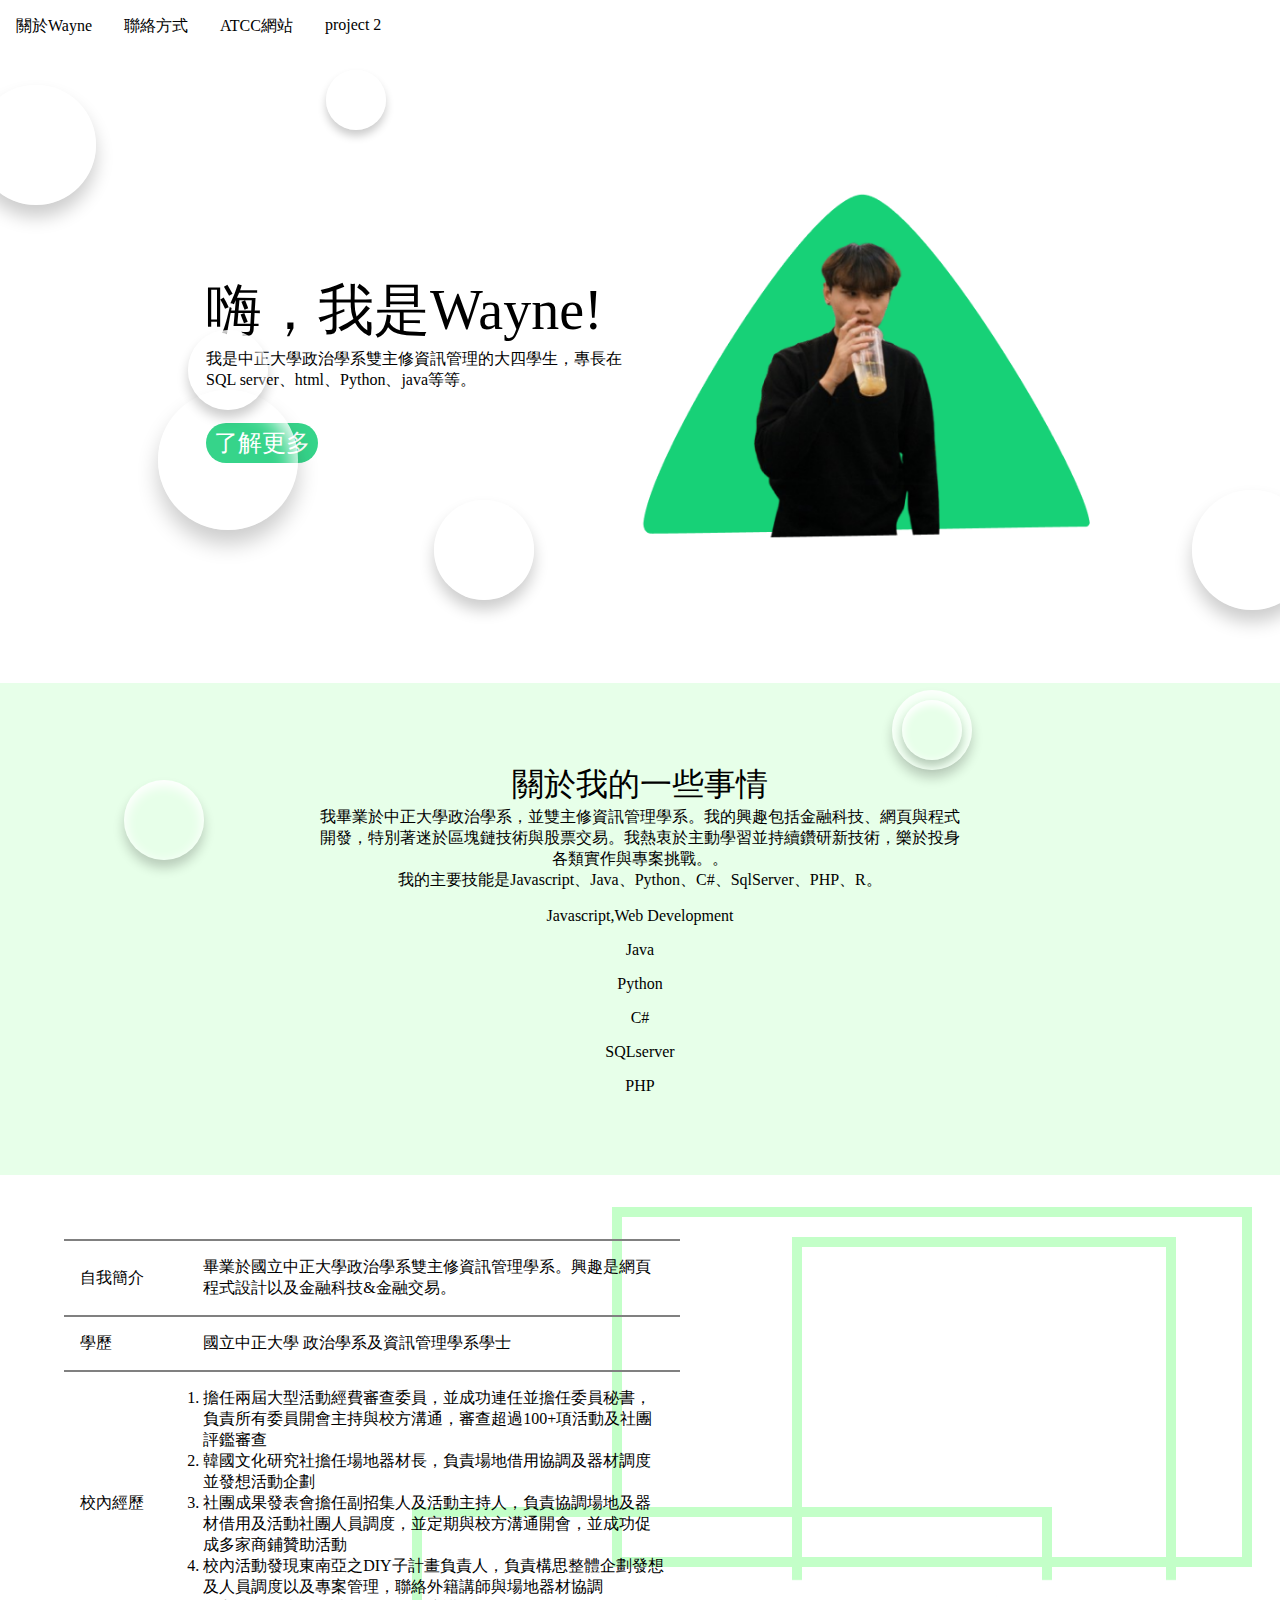
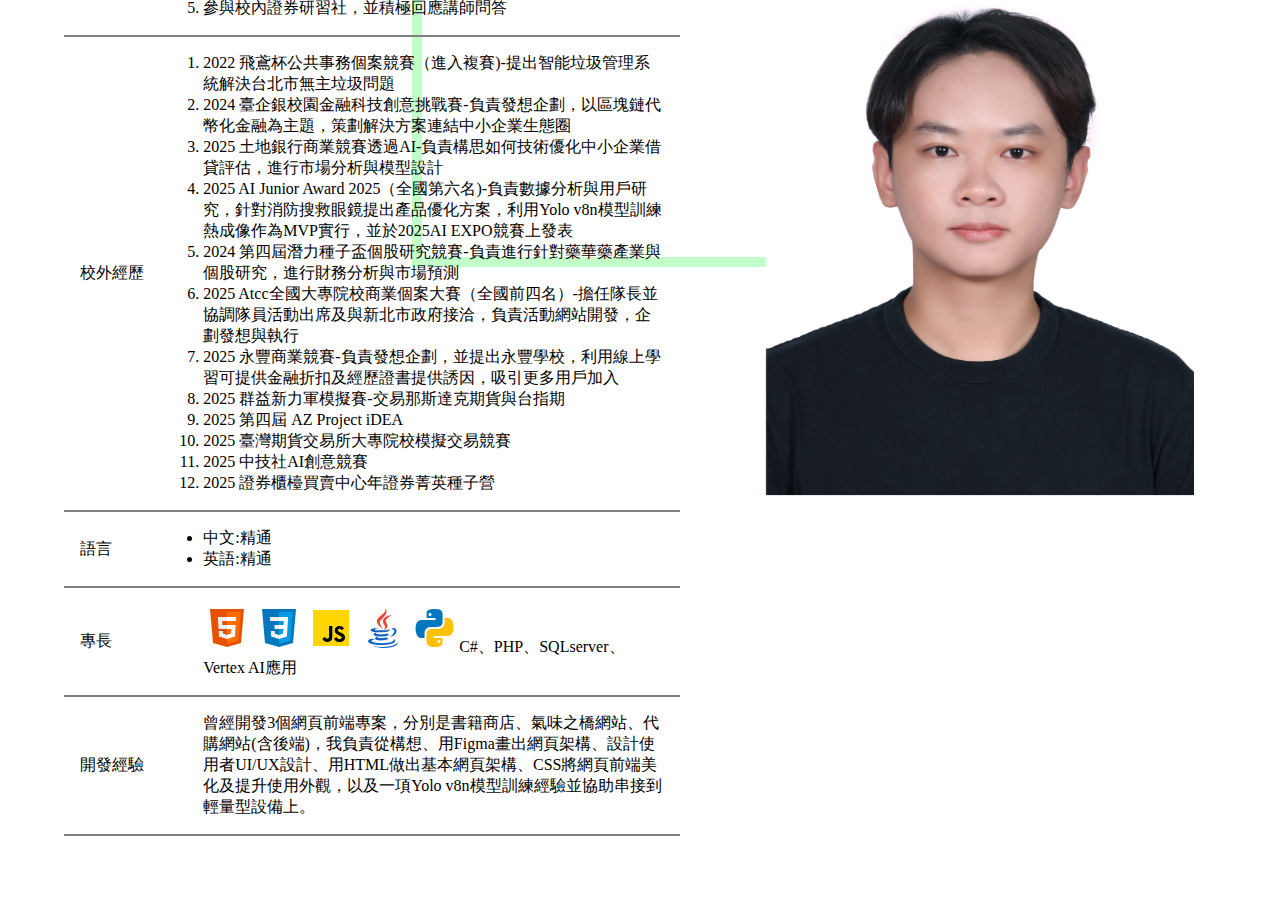
<file: project3 個人網站/index.html>
<!DOCTYPE html>
<html lang="zh-Hants">
  <head>
    <meta charset="UTF-8" />
    <meta name="viewport" content="width=device-width, initial-scale=1.0" />
    <title>Wayne的個人網頁</title>
    <link
      href="https://cdn.jsdelivr.net/npm/bootstrap@5.3.6/dist/css/bootstrap.min.css"
      rel="stylesheet"
      integrity="sha384-4Q6Gf2aSP4eDXB8Miphtr37CMZZQ5oXLH2yaXMJ2w8e2ZtHTl7GptT4jmndRuHDT"
      crossorigin="anonymous"
    />
    <link rel="stylesheet" href="./styles/style.css" />
    <link rel="stylesheet" href="./styles/bubble.css">
  </head>
  <body>
    <nav>
      <ul>
        <li><a href="#">關於Wayne</a></li>
        <li><a href="./contact.html">聯絡方式</a></li>
        <li><a target="_blank" href="./Project 1/index.html">ATCC網站</a></li>
        <li><a target="_blank" href="#">project 2</a></li>
      </ul>
    </nav>

    <main>
      <div id="background-wrap">
    <div class="bubble x1"></div>
    <div class="bubble x2"></div>
    <div class="bubble x3"></div>
    <div class="bubble x4"></div>
    <div class="bubble x5"></div>
    <div class="bubble x6"></div>
    <div class="bubble x7"></div>
    <div class="bubble x8"></div>
    <div class="bubble x9"></div>
    <div class="bubble x10"></div>
</div>

      <section class="main-area">
        <div class="info">
          <h1>嗨，我是Wayne!</h1>
          <h2>
            我是中正大學政治學系雙主修資訊管理的大四學生，專長在SQL
            server、html、Python、java等等。
          </h2>
          <a href="./contact.html">了解更多</a>
        </div>
        <div class="img-area">
          <img src="./pictures/綠背景照片.png" alt="個人照片" />
        </div>
      </section>
      <section class="about-me">
        <section class="description">
          <h2>關於我的一些事情</h2>
          <p>
            我畢業於中正大學政治學系，並雙主修資訊管理學系。我的興趣包括金融科技、網頁與程式開發，特別著迷於區塊鏈技術與股票交易。我熱衷於主動學習並持續鑽研新技術，樂於投身各類實作與專案挑戰。。
          </p>
          <p>我的主要技能是Javascript、Java、Python、C#、SqlServer、PHP、R。</p>

          <div class="progress-bar-area">
            <p>Javascript,Web Development</p>
            <div class="progress">
              <div
                class="progress-bar progress-bar-striped progress-bar-animated"
                role="progressbar"
                aria-valuenow="75"
                aria-valuemin="0"
                aria-valuemax="100"
                style="width: 100%"
              ></div>
            </div>
            <p>Java</p>
            <div class="progress">
              <div
                class="progress-bar progress-bar-striped progress-bar-animated bg-success"
                role="progressbar"
                aria-valuenow="75"
                aria-valuemin="0"
                aria-valuemax="100"
                style="width: 95%"
              ></div>
            </div>
            <p>Python</p>
            <div class="progress">
              <div
                class="progress-bar progress-bar-striped progress-bar-animated bg-info"
                role="progressbar"
                aria-valuenow="75"
                aria-valuemin="0"
                aria-valuemax="100"
                style="width: 100%"
              ></div>
            </div>
            <p>C#</p>
            <div class="progress">
              <div
                class="progress-bar progress-bar-striped progress-bar-animated bg-warning"
                role="progressbar"
                aria-valuenow="75"
                aria-valuemin="0"
                aria-valuemax="100"
                style="width: 80%"
              ></div>
            </div>
            <p>SQLserver</p>
            <div class="progress">
              <div
                class="progress-bar progress-bar-striped progress-bar-animated bg-danger"
                role="progressbar"
                aria-valuenow="75"
                aria-valuemin="0"
                aria-valuemax="100"
                style="width: 100%"
              ></div>
            </div>
            <p>PHP</p>
            <div class="progress">
              <div
                class="progress-bar progress-bar-striped progress-bar-animated"
                role="progressbar"
                aria-valuenow="75"
                aria-valuemin="0"
                aria-valuemax="100"
                style="width: 100%"
              ></div>
            </div>
          </div>
          </div>
        </section>
      </section>
      <section class="resume">
        <section class="table">
          <table>
            <tr style="border-top: 2px solid gray;">
              <td style="width: 20%;">自我簡介</td>
              <td style="width: 80%;">畢業於國立中正大學政治學系雙主修資訊管理學系。興趣是網頁程式設計以及金融科技&金融交易。</td>
            </tr>
            <tr>
              <td>學歷</td>
              <td>國立中正大學  政治學系及資訊管理學系學士</td>
            </tr>
            <tr>
              <td>校內經歷</td>
              <td>
                <ol>
                  <li>擔任兩屆大型活動經費審查委員，並成功連任並擔任委員秘書，負責所有委員開會主持與校方溝通，審查超過100+項活動及社團評鑑審查</li>
                  <li>韓國文化研究社擔任場地器材長，負責場地借用協調及器材調度並發想活動企劃</li>
                  <li>社團成果發表會擔任副招集人及活動主持人，負責協調場地及器材借用及活動社團人員調度，並定期與校方溝通開會，並成功促成多家商鋪贊助活動</li>
                  <li>校內活動發現東南亞之DIY子計畫負責人，負責構思整體企劃發想及人員調度以及專案管理，聯絡外籍講師與場地器材協調</li>
                  <li>參與校內證券研習社，並積極回應講師問答</li>
                </ol>
              </td>
            </tr>
            <tr>
              <td>校外經歷</td>
              <td>
                <ol>
                  <li>2022 飛鳶杯公共事務個案競賽（進入複賽)-提出智能垃圾管理系統解決台北市無主垃圾問題</li>
                  <li>2024 臺企銀校園金融科技創意挑戰賽-負責發想企劃，以區塊鏈代幣化金融為主題，策劃解決方案連結中小企業生態圈</li>
                  <li>2025 土地銀行商業競賽透過AI-負責構思如何技術優化中小企業借貸評估，進行市場分析與模型設計</li>
                  <li>2025 AI Junior Award 2025（全國第六名)-負責數據分析與用戶研究，針對消防搜救眼鏡提出產品優化方案，利用Yolo v8n模型訓練熱成像作為MVP實行，並於2025AI EXPO競賽上發表</li>
                  <li>2024 第四屆潛力種子盃個股研究競賽-負責進行針對藥華藥產業與個股研究，進行財務分析與市場預測</li>
                  <li>2025 Atcc全國大專院校商業個案大賽（全國前四名）-擔任隊長並協調隊員活動出席及與新北市政府接洽，負責活動網站開發，企劃發想與執行</li>
                  <li>2025 永豐商業競賽-負責發想企劃，並提出永豐學校，利用線上學習可提供金融折扣及經歷證書提供誘因，吸引更多用戶加入</li>
                  <li>2025 群益新力軍模擬賽-交易那斯達克期貨與台指期</li>
                  <li>2025 第四屆 AZ Project iDEA</li>
                  <li>2025 臺灣期貨交易所大專院校模擬交易競賽</li>
                  <li>2025 中技社AI創意競賽</li>
                  <li>2025 證券櫃檯買賣中心年證券菁英種子營</li>
                </ol>
              </td>
            </tr>
            <tr>
              <td>語言</td>
              <td>
                <ul>
                  <li>中文:精通</li>
                  <li>英語:精通</li>
                </ul>
              </td>
            </tr>
            <tr>
              <td>專長</td>
              <td>
                <img src="./ICONS/icons8-html-5.svg" alt="HTML5">
                <img src="./ICONS/icons8-css3.svg" alt="CSS3">
                <img src="./ICONS/icons8-javascript.svg" alt="JS">
                <img src="./ICONS/icons8-java.svg" alt="JAVA">
                <img src="./ICONS/icons8-python.svg" alt="Python">C#、PHP、SQLserver、Vertex AI應用
              </td>
            </tr>
            <tr>
              <td>開發經驗</td>
              <td>曾經開發3個網頁前端專案，分別是書籍商店、氣味之橋網站、代購網站(含後端)，我負責從構想、用Figma畫出網頁架構、設計使用者UI/UX設計、用HTML做出基本網頁架構、CSS將網頁前端美化及提升使用外觀，以及一項Yolo v8n模型訓練經驗並協助串接到輕量型設備上。</td>
            </tr>
          </table>
        </section>
        <section class="picture">
          <img src="./pictures/長照片.jpg" alt="個人照片">
          <div class="greenRect"></div>
          <div class="greenRect2"></div>
          <div class="greenRect3"></div>
        </section>
      </section>
    </main>
    <script
      src="https://cdn.jsdelivr.net/npm/bootstrap@5.3.6/dist/js/bootstrap.bundle.min.js"
      integrity="sha384-j1CDi7MgGQ12Z7Qab0qlWQ/Qqz24Gc6BM0thvEMVjHnfYGF0rmFCozFSxQBxwHKO"
      crossorigin="anonymous"
    ></script>
    <script src="./app.js"></script> 
  </body>
</html>
</file>
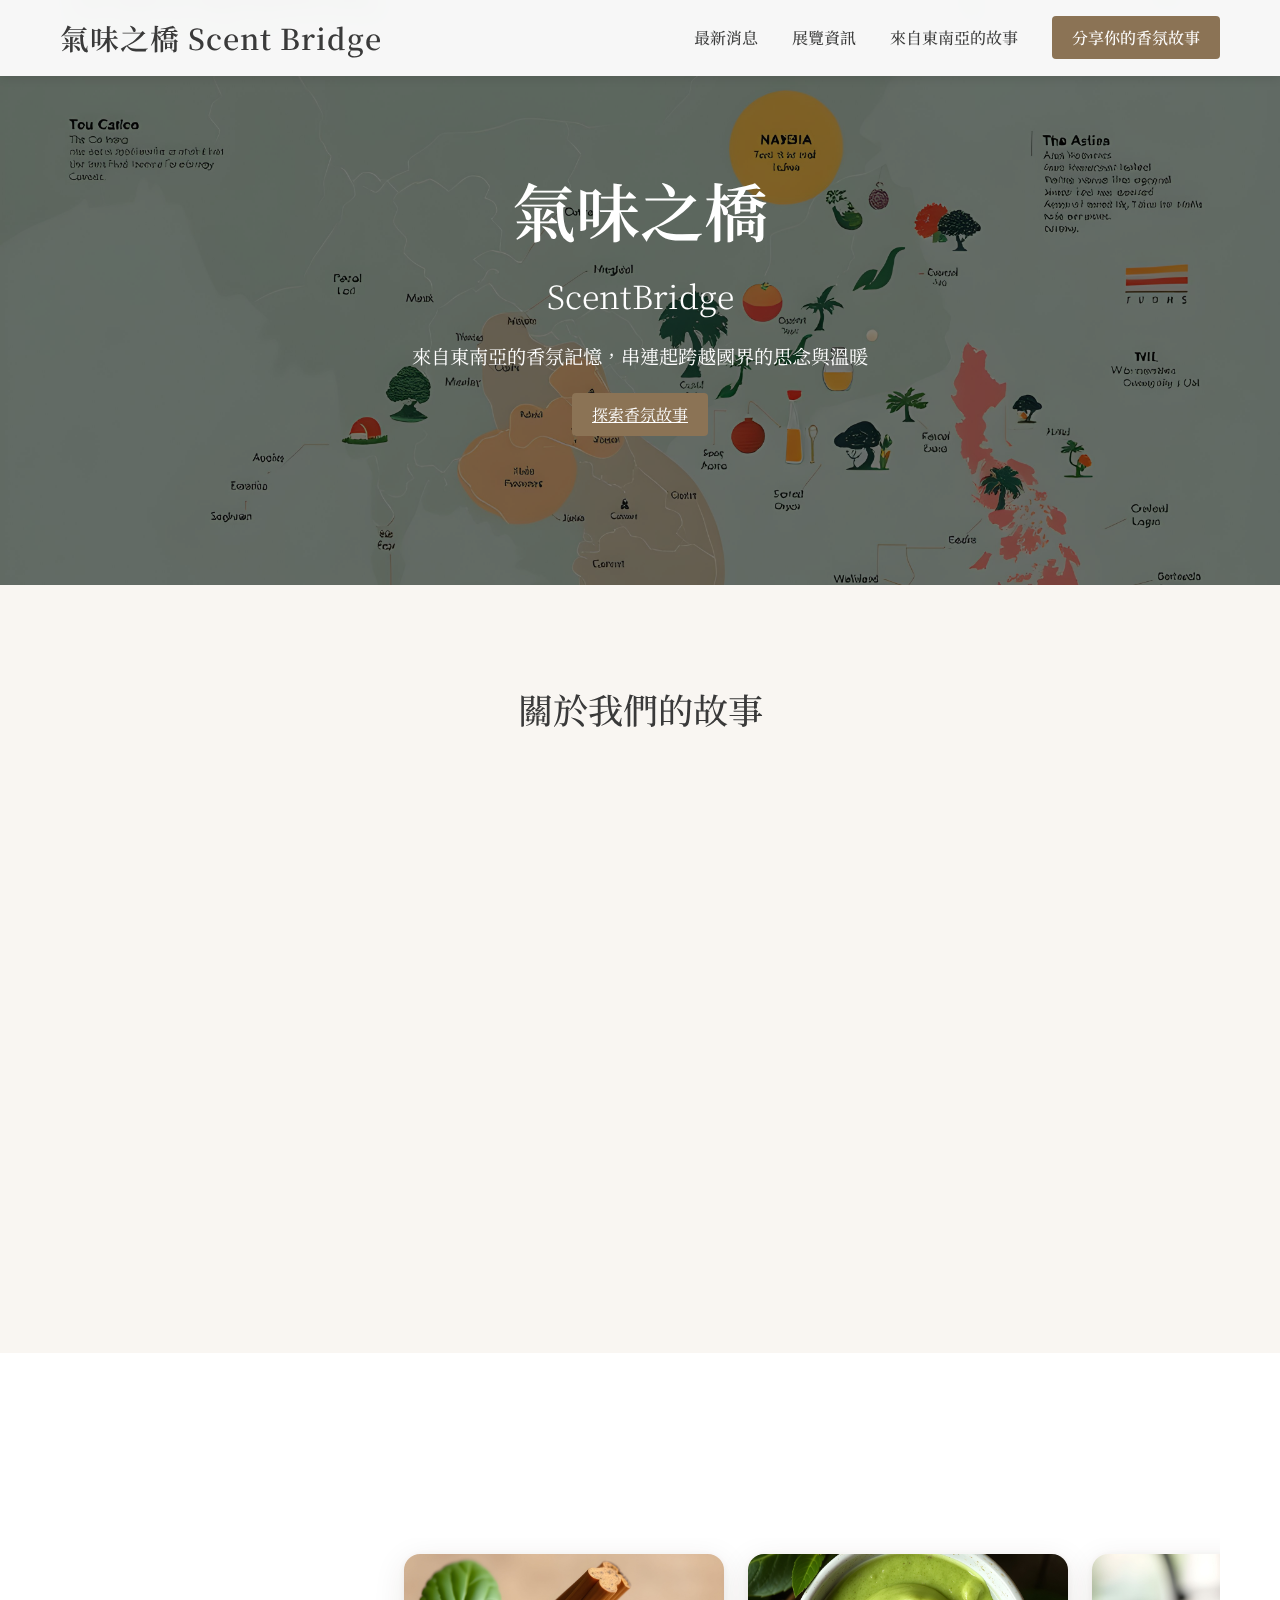
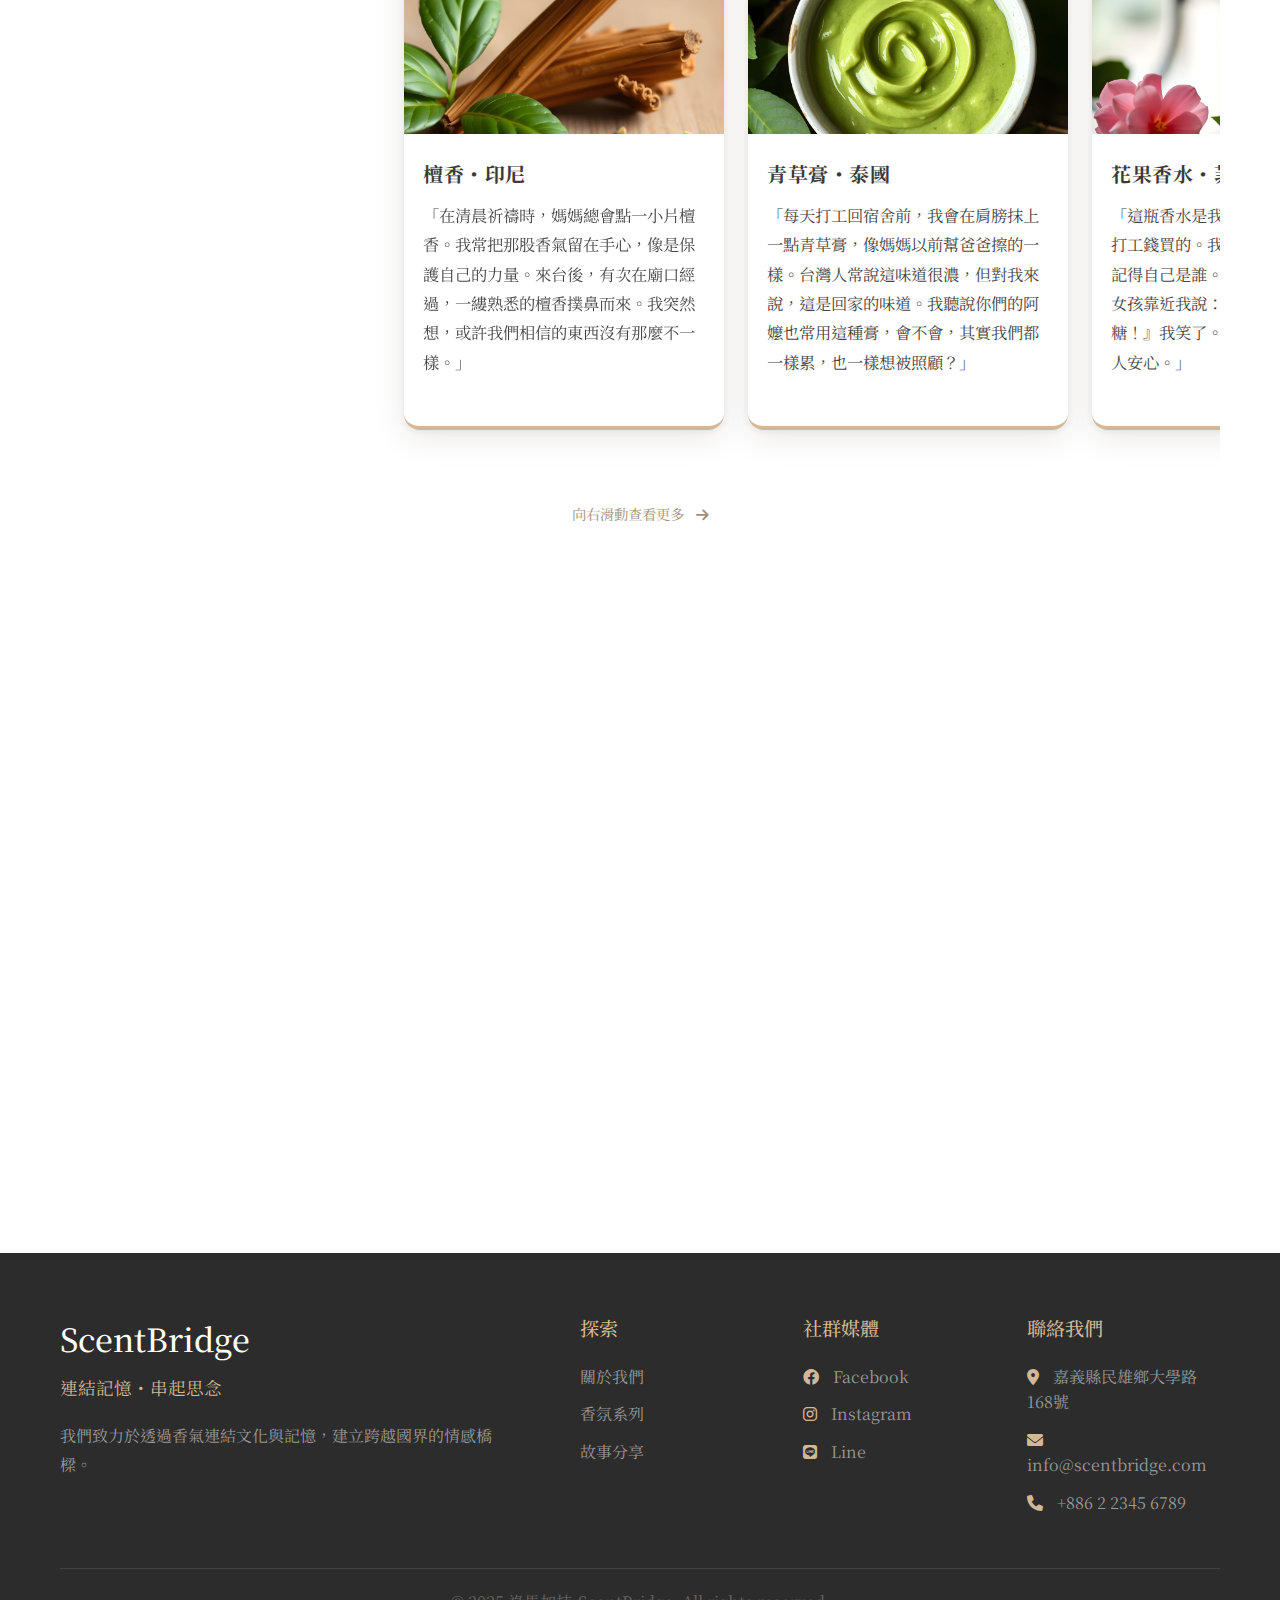
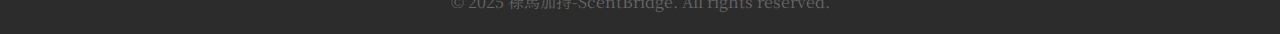
<file: project3 個人網站/pictures/Project 1/index.html>
<!DOCTYPE html>
<html lang="zh-TW">
  <head>
    <meta charset="UTF-8" />
    <meta name="viewport" content="width=device-width, initial-scale=1.0" />
    <title>氣味之橋 Scent Bridge</title>
    <link rel="stylesheet" href="css/style.css" />
    <link rel="stylesheet" href="css/map-style.css" />
    <link rel="stylesheet" href="https://unpkg.com/aos@next/dist/aos.css" />
    <link
      rel="stylesheet"
      href="https://cdnjs.cloudflare.com/ajax/libs/font-awesome/6.0.0/css/all.min.css"
    />
    <link
      href="https://fonts.googleapis.com/css2?family=Noto+Serif+TC:wght@300;400;500;600;700&display=swap"
      rel="stylesheet"
    />
  </head>
  <body>
    <!-- 導航欄 -->
    <nav class="navbar">
      <div class="container">
        <div class="logo">
          <a href="#">氣味之橋 Scent Bridge</a>
        </div>
        <div class="nav-links">
          <a href="#news">最新消息</a>
          <a href="#exhibition">展覽資訊</a>
          <a href="#products">來自東南亞的故事</a>
          <a href="#stories" class="cta-button">分享你的香氛故事</a>
        </div>
      </div>
    </nav>

    <!-- Hero 區塊 -->
    <section class="hero" style="background-image: url('images/hero-bg.jpg')">
      <div class="hero-overlay"></div>
      <div class="hero-content" data-aos="fade-up">
        <h1>氣味之橋</h1>
        <h2 class="subtitle">ScentBridge</h2>
        <p>來自東南亞的香氛記憶，串連起跨越國界的思念與溫暖</p>
        <a href="#products" class="cta-button">探索香氛故事</a>
      </div>
    </section>

    <!-- 關於我們 -->
    <section id="about" class="about">
      <div class="container">
        <h2 data-aos="fade-up">關於我們的故事</h2>
        <div class="about-content">
          <div class="about-text" data-aos="fade-right">
            <p>
              我們相信，每一種香氣都承載著獨特的記憶與文化。透過東南亞移工們的生命經驗，我們利用一系列富有故事性的香氛，讓大家能夠更了解東南亞的香氛文化。
            </p>
            <p>
              這些香氛不僅是一種氣味，更是一座橋樑，連結著遠方的家鄉、思念的親人，以及在異鄉打拼的每一個溫暖時刻。
            </p>
            <p>
              我們希望透過這些香氛，讓更多人認識並理解移工朋友們的故事，同時也為他們創造一個分享生命經驗的平台。
            </p>
          </div>
          <div class="about-stats" data-aos="fade-left">
            <div class="stat-item">
              <span class="stat-number">1000+</span>
              <span class="stat-text">故事收集</span>
            </div>
            <div class="stat-item">
              <span class="stat-number">4</span>
              <span class="stat-text">特色香氛</span>
            </div>
            <div class="stat-item">
              <span class="stat-number">4</span>
              <span class="stat-text">東南亞國家</span>
            </div>
          </div>
        </div>
      </div>
    </section>

    <!-- 香氛展示 -->
    <section id="products" class="products">
      <div class="container">
        <h2 data-aos="fade-up">來自東南亞的故事</h2>
        <div class="product-grid">
          <div class="product-card" data-aos="fade-up">
            <div class="product-image">
              <img src="images/jasmine.jpg" alt="茉莉花香・越南" />
              <div class="product-overlay">
                <div class="product-details">
                  <span class="country">越南</span>
                  <span class="scent-type">花香調</span>
                </div>
              </div>
            </div>
            <div class="product-info">
              <h3>茉莉花香・越南</h3>
              <p class="story">
                「這味道讓我想起媽媽幫我梳頭髮的時候，她總會把茉莉花編進我的辮子裡。那時候我還不知道，長大後會在異國的街頭，聞到一樣的香氣。那天，在台灣一位奶奶家幫忙，她打開衣櫃時，我竟聞到了茉莉花的香。突然覺得，離家沒那麼遠了。」
              </p>
            </div>
          </div>

          <div class="product-card">
            <div class="product-image">
              <img src="images/sandalwood.jpg" alt="檀香" />
            </div>
            <div class="product-info">
              <h3>檀香・印尼</h3>
              <p class="story">
                「在清晨祈禱時，媽媽總會點一小片檀香。我常把那股香氣留在手心，像是保護自己的力量。來台後，有次在廟口經過，一縷熟悉的檀香撲鼻而來。我突然想，或許我們相信的東西沒有那麼不一樣。」
              </p>
            </div>
          </div>

          <div class="product-card">
            <div class="product-image">
              <img src="images/herbal.jpg" alt="青草膏" />
            </div>
            <div class="product-info">
              <h3>青草膏・泰國</h3>
              <p class="story">
                「每天打工回宿舍前，我會在肩膀抹上一點青草膏，像媽媽以前幫爸爸擦的一樣。台灣人常說這味道很濃，但對我來說，這是回家的味道。我聽說你們的阿嬤也常用這種膏，會不會，其實我們都一樣累，也一樣想被照顧？」
              </p>
            </div>
          </div>

          <div class="product-card">
            <div class="product-image">
              <img src="images/perfume.jpg" alt="花果香水" />
            </div>
            <div class="product-info">
              <h3>花果香水・菲律賓</h3>
              <p class="story">
                「這瓶香水是我在離開家前，用第一份打工錢買的。我希望不管走到哪裡，都記得自己是誰。有次在捷運站，有個小女孩靠近我說：『姐姐你好香，像水果糖！』我笑了。原來，我的香氣也能讓人安心。」
              </p>
            </div>
          </div>
        </div>
        <div class="scroll-hint">
          向右滑動查看更多 <i class="fas fa-arrow-right"></i>
        </div>
      </div>
    </section>

    <!-- 故事分享區 -->
    <section id="stories" class="stories">
      <div class="container">
        <h2 data-aos="fade-up">分享你的香氛故事</h2>
        <div class="stories-wrapper">
          <div class="story-form" data-aos="fade-right">
            <form id="storyForm">
              <div class="form-group">
                <label for="name">你的名字</label>
                <input type="text" id="name" name="name" required />
              </div>
              <div class="form-group">
                <label for="country">來自哪裡</label>
                <select id="country" name="country" required>
                  <option value="">請選擇</option>
                  <option value="台灣">台灣</option>
                  <option value="越南">越南</option>
                  <option value="印尼">印尼</option>
                  <option value="泰國">泰國</option>
                  <option value="菲律賓">菲律賓</option>
                  <option value="其他">其他</option>
                </select>
              </div>
              <div class="form-group">
                <label for="story">你的香氛故事</label>
                <textarea id="story" name="story" required></textarea>
              </div>
              <button type="submit" class="submit-button">分享故事</button>
            </form>
          </div>

          <div class="story-list" data-aos="fade-up">
            <h3>大家的故事</h3>
            <div id="storyContainer" class="story-container">
              <!-- 故事由 JavaScript 動態添加 -->
            </div>
          </div>
        </div>
      </div>
    </section>

    <!-- 頁腳 -->
    <footer class="footer">
      <div class="container">
        <div class="footer-content">
          <div class="footer-brand">
            <div class="footer-logo">
              <h3>ScentBridge</h3>
              <p class="tagline">連結記憶・串起思念</p>
            </div>
            <div class="footer-description">
              <p>我們致力於透過香氣連結文化與記憶，建立跨越國界的情感橋樑。</p>
            </div>
          </div>

          <div class="footer-links">
            <div class="footer-column">
              <h4>探索</h4>
              <a href="#about">關於我們</a>
              <a href="#products">香氛系列</a>
              <a href="#stories">故事分享</a>
            </div>
            <div class="footer-column">
              <h4>社群媒體</h4>
              <a href="#"><i class="fab fa-facebook"></i> Facebook</a>
              <a href="#"><i class="fab fa-instagram"></i> Instagram</a>
              <a href="#"><i class="fab fa-line"></i> Line</a>
            </div>
            <div class="footer-column">
              <h4>聯絡我們</h4>
              <p>
                <i class="fas fa-map-marker-alt"></i> 嘉義縣民雄鄉大學路168號
              </p>
              <p><i class="fas fa-envelope"></i> info@scentbridge.com</p>
              <p><i class="fas fa-phone"></i> +886 2 2345 6789</p>
            </div>
          </div>
        </div>
        <div class="footer-bottom">
          <p>&copy; 2025 祿馬加持-ScentBridge. All rights reserved.</p>
        </div>
      </div>
    </footer>

    <script src="https://unpkg.com/aos@next/dist/aos.js"></script>
    <script>
      AOS.init({
        duration: 1000,
        once: true,
      });
    </script>
    <script src="js/main.js"></script>
    <script src="js/map.js"></script>
  </body>
</html>
</file>
<file: project3 個人網站/styles/style.css>
* {
  margin: 0;
  padding: 0;
  box-sizing: border-box;
}

h1,
h2,
h3,
h4,
h5,
h6 {
  font-weight: normal;
}

body {
  overflow-x: hidden;
}
body nav {
  background-color: white;
  position: sticky;
  top: 0;
  z-index: 5;
}
body nav ul {
  display: flex;
}
body nav ul li {
  list-style-type: none;
  margin: 1rem;
}
body nav ul li a {
  color: black;
  text-decoration: none;
  transition: all 0.1s ease;
}
body nav ul li a:hover {
  color: rgb(54, 212, 138);
}
body main section.main-area {
  min-height: 70vh;
  background-color: white;
  display: flex;
  flex-wrap: wrap;
  justify-content: center;
  align-items: center;
}
body main section.main-area div.info {
  flex-basis: 450px;
  padding: 1rem;
}
body main section.main-area div.info h1 {
  font-size: 3.5rem;
}
body main section.main-area div.info h2 {
  font-size: 1rem;
}
body main section.main-area div.info a {
  color: white;
  background-color: rgb(54, 212, 138);
  padding: 0.25rem 0.5rem;
  font-size: 1.5rem;
  border-radius: 20px;
  display: inline-block;
  margin-top: 2rem;
  text-decoration: none;
  transition: all 0.2s ease;
}
body main section.main-area div.info a:hover {
  transform: scale(1.2);
}
body main section.main-area div.img-area {
  flex-basis: 450px;
}
body main section.main-area div.img-area img {
  width: 450px;
}
body main section.about-me {
  background-color: rgb(231, 255, 233);
  padding: 5rem 0rem;
  display: flex;
  justify-content: center;
}
body main section.about-me section.description {
  width: 50%;
  text-align: center;
}
body main section.about-me section.description h2 {
  font-size: 2rem;
}
body main section.about-me section.description .progress-bar-area p {
  margin-top: 1rem;
}
body main section.resume {
  display: flex;
  flex-wrap: wrap;
  padding: 2rem;
}
body main section.resume section.table {
  flex: 5 0 500px;
  padding: 2rem;
}
body main section.resume section.table table {
  --bs-table-bg: none;
  border-collapse: collapse;
}
body main section.resume section.table table tr {
  border-bottom: 2px solid gray;
  transition: all 0.2s ease;
}
body main section.resume section.table table tr:hover {
  background-color: rgb(184, 255, 222);
}
body main section.resume section.table table tr td {
  padding: 1rem;
}
body main section.resume section.picture {
  flex: 1 1 500px;
  display: flex;
  justify-content: center;
  align-items: center;
  position: relative;
}
body main section.resume section.picture img {
  width: 80%;
}
body main section.resume section.picture div.greenRect {
  width: 30vw;
  height: 90vh;
  border: 10px solid rgb(195, 255, 200);
  position: absolute;
  top: 30px;
  left: 80px;
  z-index: -1;
}
body main section.resume section.picture div.greenRect2 {
  width: 50vw;
  height: 40vh;
  border: 10px solid rgb(195, 255, 200);
  position: absolute;
  top: 300px;
  left: -300px;
  z-index: -1;
}
body main section.resume section.picture div.greenRect3 {
  width: 50vw;
  height: 40vh;
  border: 10px solid rgb(195, 255, 200);
  position: absolute;
  top: 0px;
  left: -100px;
  z-index: -1;
}

@media screen and (max-width: 800px) {
  body main section.about-me section.description {
    width: 80%;
  }
  body main section.resume section.picture div.greenRect,
  body main section.resume section.picture div.greenRect2,
  body main section.resume section.picture div.greenRect3 {
    display: none;
  }
}
@media screen and (max-width: 800px) {
  body main section.about-me section.description {
    width: 80%;
  }
  body main section.resume {
    overflow-x: auto;
  }
  body main section.resume section.picture div.greenRect,
  body main section.resume section.picture div.greenRect2,
  body main section.resume section.picture div.greenRect3 {
    display: none;
  }
}
@media screen and (max-width: 500px) {
  body nav {
    position: static;
  }
  body nav ul {
    flex-direction: column;
  }
}/*# sourceMappingURL=style.css.map */
</file>
<file: project3 個人網站/styles/bubble.css>
#background-wrap {
  position: fixed;
  bottom: 0;
  top: 0;
  right: 0;
  left: 0;
  z-index: 0;
  pointer-events: none;
}

.bubble {
  width: 200px;
  height: 200px;
  border-radius: 50%;
  position: absolute;
  box-shadow: 0 20px 30px rgba(0, 0, 0, 0.2),
    inset 0px 10px 30px 5px rgba(255, 255, 255, 1);
}

@keyframes animateBubble {
  0% {
    margin-top: 1000px;
  }
  100% {
    margin-top: -100%;
  }
}

@keyframes sideWays {
  0% {
    margin-left: 0px;
  }
  100% {
    margin-left: 50px;
  }
}

.x1 {
  animation: animateBubble 25s linear infinite,
    sideWays 2s ease-in-out infinite alternate;
  left: -5%;
  top: 5%;
  transform: scale(0.6);
}

.x2 {
  animation: animateBubble 20s linear infinite,
    sideWays 4s ease-in-out infinite alternate;
  left: 5%;
  top: 80%;
  transform: scale(0.4);
}

.x3 {
  animation: animateBubble 28s linear infinite,
    sideWays 2s ease-in-out infinite alternate;
  left: 10%;
  top: 40%;
  transform: scale(0.7);
}

.x4 {
  animation: animateBubble 22s linear infinite,
    sideWays 3s ease-in-out infinite alternate;
  left: 20%;
  top: 0%;
  transform: scale(0.3);
}

.x5 {
  animation: animateBubble 29s linear infinite,
    sideWays 4s ease-in-out infinite alternate;
  left: 30%;
  top: 50%;
  transform: scale(0.5);
}

.x6 {
  animation: animateBubble 21s linear infinite,
    sideWays 2s ease-in-out infinite alternate;
  left: -50%;
  top: 0%;
  transform: scale(0.8);
}

.x7 {
  animation: animateBubble 20s linear infinite,
    sideWays 2s ease-in-out infinite alternate;
  left: 65%;
  top: 70%;
  transform: scale(0.4);
}

.x8 {
  animation: animateBubble 22s linear infinite,
    sideWays 3s ease-in-out infinite alternate;
  left: 65%;
  top: 70%;
  transform: scale(0.3);
}

.x9 {
  animation: animateBubble 29s linear infinite,
    sideWays 4s ease-in-out infinite alternate;
  left: 90%;
  top: 50%;
  transform: scale(0.6);
}

.x10 {
  animation: animateBubble 26s linear infinite,
    sideWays 2s ease-in-out infinite alternate;
  left: 10%;
  top: 30%;
  transform: scale(0.4);
}
</file>
<file: project3 個人網站/pictures/Project 1/css/style.css>
/* 全局樣式 */
:root {
  --primary-color: #3a3a3a;
  --secondary-color: #8b7355;
  --accent-color: #d4b895;
  --text-color: #333;
  --light-bg: #f9f6f2;
  --footer-bg: #2c2c2c;
  --background-color: #fff9f0;
  --warm-gradient: linear-gradient(135deg, #fff9f0, #f5deb3);
  --transition: all 0.3s ease;
}

* {
  margin: 0;
  padding: 0;
  box-sizing: border-box;
}

html {
  scroll-behavior: smooth;
}

body {
  font-family: "Noto Serif TC", serif;
  line-height: 1.6;
  color: var(--text-color);
  background-color: #fff;
}

.container {
  max-width: 1200px;
  margin: 0 auto;
  padding: 0 20px;
}

/* 導航欄樣式 */
.navbar {
  position: fixed;
  top: 0;
  left: 0;
  right: 0;
  background-color: rgba(255, 255, 255, 0.95);
  padding: 15px 0;
  box-shadow: 0 2px 10px rgba(0, 0, 0, 0.1);
  z-index: 1000;
  backdrop-filter: blur(10px);
}

.navbar .container {
  display: flex;
  justify-content: space-between;
  align-items: center;
}

.logo a {
  font-size: 1.8rem;
  color: var(--primary-color);
  text-decoration: none;
  font-weight: 600;
  letter-spacing: 1px;
}

.nav-links a {
  color: var(--primary-color);
  text-decoration: none;
  margin-left: 30px;
  font-weight: 500;
  transition: color 0.3s ease;
}

.nav-links a:hover {
  color: var(--secondary-color);
}

.cta-button {
  background-color: var(--secondary-color);
  color: white !important;
  padding: 10px 20px;
  border-radius: 4px;
  transition: background-color 0.3s ease;
}

.cta-button:hover {
  background-color: var(--primary-color);
}

/* Hero 區塊樣式 */
.hero {
  height: 65vh;
  background-size: cover;
  background-position: center;
  background-attachment: fixed;
  position: relative;
  display: flex;
  align-items: center;
  justify-content: center;
  text-align: center;
  color: white;
}

.hero-overlay {
  position: absolute;
  top: 0;
  left: 0;
  right: 0;
  bottom: 0;
  background: rgba(0, 0, 0, 0.5);
}

.hero-content {
  position: relative;
  z-index: 1;
  max-width: 800px;
  padding: 0 20px;
}

.hero h1 {
  font-size: 4rem;
  margin-bottom: 10px;
  font-weight: 600;
}

.hero .subtitle {
  font-size: 2rem;
  margin-bottom: 20px;
  font-weight: 300;
}

.hero p {
  font-size: 1.2rem;
  margin-bottom: 30px;
}

/* 數據總覽樣式 */
.stats {
  padding: 4rem 0;
  background: var(--warm-gradient);
}

.stats-grid {
  display: grid;
  grid-template-columns: repeat(auto-fit, minmax(250px, 1fr));
  gap: 2rem;
  text-align: center;
}

.stat-item {
  padding: 2rem;
  background: white;
  border-radius: 8px;
  box-shadow: 0 4px 6px rgba(0, 0, 0, 0.1);
}

.stat-number {
  font-size: 2.5rem;
  color: var(--primary-color);
  font-weight: bold;
  display: block;
  margin-bottom: 0.5rem;
}

/* 最新消息樣式 */
.news {
  padding: 4rem 0;
}

.news h2 {
  text-align: center;
  margin-bottom: 3rem;
  color: var(--accent-color);
}

.news-grid {
  display: grid;
  grid-template-columns: repeat(auto-fit, minmax(300px, 1fr));
  gap: 2rem;
}

.news-card {
  background: white;
  border-radius: 8px;
  padding: 2rem;
  box-shadow: 0 4px 6px rgba(0, 0, 0, 0.1);
  transition: transform 0.3s ease;
}

.news-card:hover {
  transform: translateY(-5px);
}

.news-date {
  color: var(--primary-color);
  margin-bottom: 1rem;
}

/* 展覽資訊樣式 */
.exhibition {
  padding: 4rem 0;
  background: var(--background-color);
}

.exhibition h2 {
  text-align: center;
  margin-bottom: 3rem;
  color: var(--accent-color);
}

.exhibition-grid {
  display: flex;
  gap: 1.5rem;
  overflow-x: auto;
  padding: 1rem 0;
  scroll-snap-type: x mandatory;
  -webkit-overflow-scrolling: touch;
  margin: 0 auto;
  max-width: 1400px;
}

.exhibition-card {
  min-width: 320px;
  max-width: 320px;
  background: #fff;
  border-radius: 16px;
  overflow: hidden;
  box-shadow: 0 8px 32px rgba(60, 40, 20, 0.1),
    0 1.5px 6px rgba(60, 40, 20, 0.06);
  border-bottom: 4px solid var(--accent-color);
  transition: box-shadow 0.3s, transform 0.3s;
  scroll-snap-align: start;
  margin-bottom: 1.5rem;
  display: flex;
  flex-direction: column;
}

.exhibition-card:hover {
  box-shadow: 0 16px 40px rgba(60, 40, 20, 0.16),
    0 2px 8px rgba(60, 40, 20, 0.1);
  transform: translateY(-4px) scale(1.02);
}

.exhibition-image {
  height: 180px;
  background: #f7f7f7;
  overflow: hidden;
  border-top-left-radius: 12px;
  border-top-right-radius: 12px;
  display: flex;
  align-items: center;
  justify-content: center;
}

.exhibition-image img {
  width: 100%;
  height: 100%;
  object-fit: cover;
  object-position: center;
  display: block;
  transition: transform 0.4s cubic-bezier(0.4, 2, 0.6, 1);
}

.exhibition-card:hover .exhibition-image img {
  transform: scale(1.06);
}

.exhibition-info {
  padding: 1.5rem 1.2rem 1.2rem 1.2rem;
  flex: 1 1 auto;
  display: flex;
  flex-direction: column;
  justify-content: flex-start;
}

.exhibition-info h3 {
  font-size: 1.25rem;
  color: var(--primary-color);
  font-weight: 700;
  margin-bottom: 0.7rem;
  letter-spacing: 0.5px;
}

.exhibition-info .desc {
  font-size: 1.02rem;
  line-height: 1.8;
  color: var(--text-color);
  opacity: 0.92;
  margin-bottom: 0.7rem;
}

.exhibition-info .meta {
  font-size: 0.98rem;
  color: var(--secondary-color);
  margin-top: auto;
  letter-spacing: 0.2px;
}

/* 關於我們樣式 */
.about {
  padding: 6rem 0;
  background-color: var(--light-bg);
}

.about h2 {
  text-align: center;
  margin-bottom: 4rem;
  color: var(--primary-color);
  font-size: 2.2rem;
  font-weight: 500;
}

.about-content {
  display: grid;
  grid-template-columns: 1.2fr 0.8fr;
  gap: 4rem;
  align-items: center;
  max-width: 1200px;
  margin: 0 auto;
}

.about-text {
  padding-right: 2rem;
}

.about-text p {
  margin-bottom: 1.5rem;
  font-size: 1.1rem;
  line-height: 1.8;
  color: var(--text-color);
}

.about-text p:last-child {
  margin-bottom: 0;
}

.about-stats {
  display: grid;
  grid-template-columns: repeat(1, 1fr);
  gap: 1.5rem;
}

.stat-item {
  background: white;
  padding: 2rem;
  border-radius: 12px;
  box-shadow: 0 4px 15px rgba(0, 0, 0, 0.05);
  text-align: left;
  display: flex;
  align-items: center;
  transition: transform 0.3s ease;
}

.stat-item:hover {
  transform: translateX(5px);
}

.stat-number {
  font-size: 2.5rem;
  color: var(--secondary-color);
  font-weight: 600;
  margin-right: 1.5rem;
  min-width: 80px;
}

.stat-text {
  font-size: 1.1rem;
  color: var(--text-color);
}

/* 產品展示區域樣式 */
.products {
  padding: 4rem 0;
  background-color: white;
}

.products h2 {
  text-align: center;
  margin-bottom: 4rem;
  color: var(--primary-color);
  font-size: 2.2rem;
  font-weight: 500;
}

.product-grid {
  display: flex;
  gap: 1.5rem;
  overflow-x: auto;
  padding: 1rem 0;
  scroll-snap-type: x mandatory;
  -webkit-overflow-scrolling: touch;
  margin: 0 auto;
  max-width: 1400px;
}

.product-card {
  min-width: 320px;
  max-width: 320px;
  background: #fff;
  border-radius: 16px;
  overflow: hidden;
  box-shadow: 0 8px 32px rgba(60, 40, 20, 0.1),
    0 1.5px 6px rgba(60, 40, 20, 0.06);
  border-bottom: 4px solid var(--accent-color);
  transition: box-shadow 0.3s, transform 0.3s;
  scroll-snap-align: start;
  margin-bottom: 1.5rem;
}

.product-image {
  position: relative;
  height: 180px;
  background: #f7f7f7;
  overflow: hidden;
  border-top-left-radius: 12px;
  border-top-right-radius: 12px;
}

.product-image img {
  width: 100%;
  height: 100%;
  object-fit: cover;
  object-position: center;
  display: block;
  transition: transform 0.4s cubic-bezier(0.4, 2, 0.6, 1);
}

.product-card:hover .product-image img {
  transform: scale(1.06);
}

.product-info {
  padding: 1.5rem 1.2rem 1.2rem 1.2rem;
}

.product-info h3 {
  font-size: 1.25rem;
  color: var(--primary-color);
  font-weight: 700;
  margin-bottom: 0.7rem;
  letter-spacing: 0.5px;
}

.product-info .story {
  font-size: 1.02rem;
  line-height: 1.8;
  color: var(--text-color);
  opacity: 0.92;
}

/* 頁腳樣式 */
.footer {
  background-color: var(--footer-bg);
  color: #fff;
  padding: 60px 0 20px;
}

.footer-content {
  display: grid;
  grid-template-columns: 1.5fr 2fr;
  gap: 40px;
  margin-bottom: 40px;
}

.footer-brand {
  padding-right: 40px;
}

.footer-logo h3 {
  font-size: 2rem;
  margin-bottom: 10px;
  font-weight: 500;
}

.footer-logo .tagline {
  color: var(--accent-color);
  font-size: 1.1rem;
  margin-bottom: 20px;
}

.footer-description p {
  color: #999;
  line-height: 1.8;
}

.footer-links {
  display: grid;
  grid-template-columns: repeat(3, 1fr);
  gap: 30px;
}

.footer-column h4 {
  color: var(--accent-color);
  margin-bottom: 20px;
  font-size: 1.2rem;
  font-weight: 500;
}

.footer-column a,
.footer-column p {
  color: #999;
  text-decoration: none;
  display: block;
  margin-bottom: 12px;
  transition: color 0.3s ease;
}

.footer-column a:hover {
  color: var(--accent-color);
}

.footer-column i {
  margin-right: 10px;
  color: var(--accent-color);
}

.footer-bottom {
  text-align: center;
  padding-top: 20px;
  border-top: 1px solid rgba(255, 255, 255, 0.1);
  color: #666;
}

/* 響應式設計 */
@media (max-width: 992px) {
  .hero {
    height: 60vh;
  }

  .product-card {
    min-width: 300px;
    max-width: 300px;
  }

  .exhibition-card {
    min-width: 300px;
    max-width: 300px;
  }
}

@media (max-width: 768px) {
  .hero {
    height: 55vh;
  }

  .product-card {
    min-width: 280px;
    max-width: 280px;
  }

  .product-image,
  .exhibition-image {
    height: 140px;
  }

  .exhibition-card {
    min-width: 280px;
    max-width: 280px;
  }
}

@media (max-width: 576px) {
  .hero {
    height: 50vh;
  }

  .product-card {
    min-width: 260px;
    max-width: 260px;
  }

  .product-image,
  .exhibition-image {
    height: 100px;
  }

  .product-info {
    padding: 1.2rem;
  }

  .exhibition-card {
    min-width: 260px;
    max-width: 260px;
  }

  .exhibition-info {
    padding: 1.2rem;
  }
}

/* 動畫效果 */
[data-aos] {
  opacity: 0;
  transition: opacity 0.6s ease;
}

[data-aos].aos-animate {
  opacity: 1;
}

/* 添加滾動提示 */
.scroll-hint {
  text-align: center;
  color: var(--secondary-color);
  margin-top: 2rem;
  font-size: 0.9rem;
  opacity: 0.8;
}

.scroll-hint i {
  margin-left: 0.5rem;
  animation: scrollHint 1.5s infinite;
}

@keyframes scrollHint {
  0% {
    transform: translateX(0);
  }
  50% {
    transform: translateX(10px);
  }
  100% {
    transform: translateX(0);
  }
}

/* 故事列表區域樣式 */
.story-list {
  flex: 1;
  padding: 20px;
}

.story-container {
  height: 500px;
  overflow-y: auto;
  padding: 20px;
  background: rgba(255, 255, 255, 0.05);
  border-radius: 10px;
  /* 自訂滾動條樣式 */
  scrollbar-width: thin;
  scrollbar-color: rgba(155, 155, 155, 0.5) transparent;
}

.story-container::-webkit-scrollbar {
  width: 6px;
}

.story-container::-webkit-scrollbar-track {
  background: transparent;
}

.story-container::-webkit-scrollbar-thumb {
  background-color: rgba(155, 155, 155, 0.5);
  border-radius: 3px;
}

.story-card {
  background: white;
  border-radius: 8px;
  padding: 20px;
  margin-bottom: 20px;
  box-shadow: 0 2px 10px rgba(0, 0, 0, 0.1);
  transition: transform 0.2s ease;
}

.story-card:hover {
  transform: translateY(-2px);
}

.story-header {
  display: flex;
  justify-content: space-between;
  align-items: center;
  margin-bottom: 12px;
}

.story-header h4 {
  margin: 0;
  color: #333;
  font-size: 1.1em;
}

.story-country {
  background: #f0f0f0;
  padding: 4px 12px;
  border-radius: 15px;
  font-size: 0.9em;
  color: #666;
}

.story-content {
  color: #555;
  line-height: 1.6;
  margin: 12px 0;
}

.story-date {
  color: #999;
  font-size: 0.85em;
  text-align: right;
}

/* 響應式調整 */
@media (max-width: 992px) {
  .about-content {
    grid-template-columns: 1fr;
    gap: 3rem;
  }

  .about-text {
    padding-right: 0;
  }

  .about-stats {
    grid-template-columns: repeat(3, 1fr);
  }

  .stat-item {
    text-align: center;
    flex-direction: column;
  }

  .stat-number {
    margin-right: 0;
    margin-bottom: 0.5rem;
  }
}

@media (max-width: 768px) {
  .about-stats {
    grid-template-columns: repeat(2, 1fr);
  }

  .product-card {
    min-width: 300px;
  }
}

@media (max-width: 576px) {
  .about-stats {
    grid-template-columns: 1fr;
  }

  .product-card {
    min-width: 280px;
  }

  .stat-item {
    flex-direction: row;
  }

  .stat-number {
    margin-right: 1.5rem;
    margin-bottom: 0;
  }
}

/* 自訂滾動條樣式 */
.product-grid::-webkit-scrollbar {
  height: 8px;
}

.product-grid::-webkit-scrollbar-track {
  background: #f1f1f1;
  border-radius: 4px;
}

.product-grid::-webkit-scrollbar-thumb {
  background: linear-gradient(
    90deg,
    var(--accent-color),
    var(--secondary-color)
  );
  border-radius: 4px;
}

.product-grid::-webkit-scrollbar-thumb:hover {
  background: var(--primary-color);
}

/* 分享你的香氛故事區塊美化 */
.stories-wrapper {
  display: flex;
  gap: 2.5rem;
  align-items: flex-start;
  justify-content: space-between;
  margin-top: 2.5rem;
}
.story-form {
  flex: 1 1 340px;
  background: rgba(255, 255, 255, 0.85);
  box-shadow: 0 8px 32px rgba(60, 40, 20, 0.1),
    0 1.5px 6px rgba(60, 40, 20, 0.06);
  border-radius: 18px;
  padding: 2.5rem 2rem 2rem 2rem;
  border-left: 6px solid var(--accent-color);
  backdrop-filter: blur(2px);
  min-width: 320px;
}
.story-form form {
  display: flex;
  flex-direction: column;
  gap: 1.2rem;
}
.form-group label {
  font-weight: 600;
  color: var(--primary-color);
  margin-bottom: 0.3rem;
  letter-spacing: 0.5px;
}
.form-group input,
.form-group select,
.form-group textarea {
  width: 100%;
  padding: 0.7rem 1rem;
  border: 1.5px solid #e0d6c3;
  border-radius: 8px;
  background: #f9f6f2;
  font-size: 1rem;
  transition: border 0.2s;
  font-family: inherit;
}
.form-group input:focus,
.form-group select:focus,
.form-group textarea:focus {
  border: 1.5px solid var(--accent-color);
  outline: none;
}
.submit-button {
  background: linear-gradient(
    90deg,
    var(--secondary-color),
    var(--accent-color)
  );
  color: #fff;
  border: none;
  border-radius: 8px;
  padding: 0.9rem 0;
  font-size: 1.1rem;
  font-weight: 600;
  letter-spacing: 1px;
  cursor: pointer;
  box-shadow: 0 2px 8px rgba(60, 40, 20, 0.08);
  transition: background 0.2s, transform 0.2s;
}
.submit-button:hover {
  background: linear-gradient(
    90deg,
    var(--accent-color),
    var(--secondary-color)
  );
  transform: translateY(-2px) scale(1.03);
}

@media (max-width: 992px) {
  .stories-wrapper {
    flex-direction: column;
    gap: 2rem;
  }
  .story-form {
    min-width: 0;
    width: 100%;
  }
}

/* 展覽橫向滾動條美化 */
.exhibition-grid::-webkit-scrollbar {
  height: 8px;
}
.exhibition-grid::-webkit-scrollbar-thumb {
  background: linear-gradient(
    90deg,
    var(--accent-color),
    var(--secondary-color)
  );
  border-radius: 4px;
}

#stories {
  scroll-margin-top: 100px;
}

@media (max-width: 768px) {
  #stories {
    scroll-margin-top: 70px;
  }
}
</file>
<file: project3 個人網站/pictures/Project 1/css/map-style.css>
.map-statistics {
  margin: 4rem 0;
  padding: 2rem;
  background: rgba(255, 255, 255, 0.95);
  border-radius: 15px;
  box-shadow: 0 4px 15px rgba(0, 0, 0, 0.1);
}

.map-statistics h3 {
  text-align: center;
  margin-bottom: 2rem;
  color: #333;
  font-size: 1.8rem;
}

.map-container {
  display: flex;
  gap: 2rem;
  align-items: flex-start;
  margin-top: 2rem;
}

.map-wrapper {
  flex: 2;
  position: relative;
  min-height: 400px;
  background: #f5f5f5;
  border-radius: 10px;
  overflow: hidden;
}

#story-map {
  width: 100%;
  height: 100%;
  min-height: 400px;
  border-radius: 10px;
  box-shadow: 0 2px 8px rgba(0, 0, 0, 0.1);
}

.country-path {
  fill: #e0e0e0;
  stroke: #fff;
  stroke-width: 1;
  transition: all 0.3s ease;
  cursor: pointer;
}

.country-path:hover {
  fill: #b3d4fc;
}

.country-path.active {
  fill: #4a90e2;
  animation: pulse 1s ease-in-out;
}

@keyframes pulse {
  0% {
    fill: #4a90e2;
  }
  50% {
    fill: #82b6f3;
  }
  100% {
    fill: #4a90e2;
  }
}

.country-stats {
  flex: 1;
  padding: 1.5rem;
  background: #f8f8f8;
  border-radius: 10px;
  min-width: 250px;
  box-shadow: 0 2px 8px rgba(0, 0, 0, 0.1);
}

.story-header {
  margin-bottom: 2rem;
}

.story-header h3 {
  font-size: 1.8rem;
  color: #333;
  margin-bottom: 1.5rem;
}

.stories-wrapper {
  display: grid;
  grid-template-columns: 1fr 1.5fr;
  gap: 2rem;
  margin-top: 2rem;
}

.story-form {
  background-color: #fff;
  padding: 2rem;
  border-radius: 8px;
  box-shadow: 0 2px 4px rgba(0, 0, 0, 0.1);
}

.story-list {
  background-color: #fff;
  padding: 2rem;
  border-radius: 8px;
  box-shadow: 0 2px 4px rgba(0, 0, 0, 0.1);
}

.story-container {
  max-height: 600px;
  overflow-y: auto;
  padding-right: 1rem;
}

.story-card {
  background: #f8f9fa;
  border-radius: 10px;
  padding: 1.5rem;
  transition: transform 0.3s ease;
}

.story-card:hover {
  transform: translateY(-5px);
}

.story-card-header {
  display: flex;
  justify-content: space-between;
  align-items: center;
  margin-bottom: 1rem;
}

.author-name {
  font-size: 1.1rem;
  font-weight: 600;
  color: #333;
  margin: 0;
}

.story-country {
  background: #f0f7ff;
  color: #4a90e2;
  padding: 0.3rem 0.8rem;
  border-radius: 15px;
  font-size: 0.9rem;
}

.story-content {
  color: #555;
  line-height: 1.6;
  margin: 1rem 0;
}

.story-date {
  color: #888;
  font-size: 0.9rem;
  text-align: right;
}

/* 美化滾動條 */
.story-container::-webkit-scrollbar {
  width: 8px;
}

.story-container::-webkit-scrollbar-track {
  background: #f1f1f1;
  border-radius: 4px;
}

.story-container::-webkit-scrollbar-thumb {
  background: #888;
  border-radius: 4px;
}

.story-container::-webkit-scrollbar-thumb:hover {
  background: #555;
}

@media (max-width: 768px) {
  .stories-wrapper {
    grid-template-columns: 1fr;
    gap: 1.5rem;
  }
}
</file>
